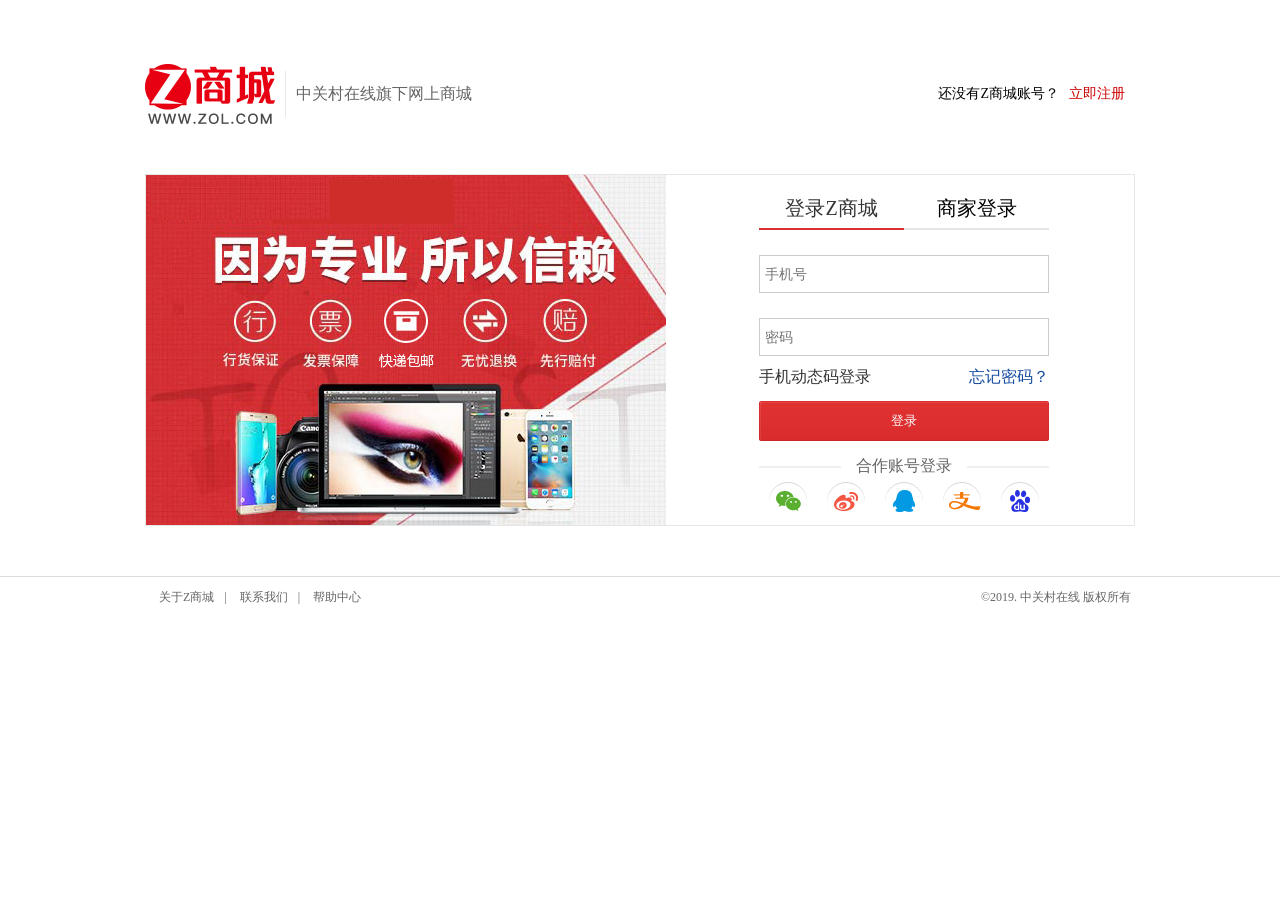
<file: src/cart.html>
<!DOCTYPE html>
<html lang="en">
<head>
    <meta charset="UTF-8">
    <title>Title</title>
    <link rel="stylesheet" href="css/base.css">
    <link rel="stylesheet" href="css/cart.css">
    <script src="js/lib/require.js" data-main="js/cart"></script>
    <!--<script src="lib/jquery-1.11.1.min.js"></script>-->
    <!--<script src="js/showUname.js"></script>-->
    <!--<script src="js/cart.js"></script>-->
</head>
<body>
<div class="topbar">
    <div class="container">
        <div class="zol_login_info">
            <div class="zol_home">
                <a href="index.html">商城首页</a>
            </div>
            <div class="zol_login">
                Hi~欢迎来到Z商城，请<a href="login.html">登录</a>
                <a href="register.html">免费注册</a>
            </div>
        </div>
        <div class="topbar_list">
            <ul>
                <li class="topbar_list_commom">
                    <a href="#">我的订单</a>
                </li>
                <li class="buyercenter">
                    <a href="#" class="topbar_list_hd">买家中心</a>
                    <i class="icon_arrow"></i>
                    <div class="buyerlist">
                        <a href="#">关注店铺<span>10</span></a>
                        <a href="#">关注商品<span>20</span></a>
                    </div>
                </li>
                <li class="topbar_list_commom">
                    <a href="#" id="cart_num">购物车<em class="cartnum">0</em>件</a>
                </li>
                <li class="topbar_list_commom"><a href="#">帮助中心</a></li>
                <li>|</li>
                <li class="phone_shop">
                    <a href="#" class="topbar_list_hd icon_phone">手机商城</a>
                    <i class="icon_arrow icon_arrow_phone"></i>
                    <div class="codeshow">
                        <img src="images/shop_wechat.png" alt="">
                    </div>
                </li>
                <li class="topbar_list_commom"><a href="#">中关村在线</a></li>
                <li class="topbar_list_commom"><a href="#">招商合作</a></li>
                <li class="contactus">
                    <a href="#" class="topbar_list_hd">联系客服</a>
                    <i class="icon_arrow"></i>
                    <div class="contact_phone">
                        400-688-1999
                    </div>
                </li>
            </ul>
        </div>
    </div>
</div>
<div class="z-header">
    <div class="container">
        <div class="logo">
            <h2><a href="index.html"><img src="images/logo.png" alt=""></a></h2>
        </div>
        <div class="flow-step">
            <ul>
                <li class="step1">加入购物车</li>
                <li class="step2">下订单</li>
                <li class="step3">去付款</li>
                <li class="step4">确认收货</li>
                <li class="step5">评价</li>
            </ul>
        </div>
    </div>
</div>
<div class="cart">
    <div class="container">
        <form action="">
            <!--<input type="hidden" name="buyType" value="2"/>-->
            <div class="cart-state mt">
                <p>购物车状态(<em class="cartnum">0</em>/30)</p>
                <div class="total"><input name="submitCart" type="submit" value="去结算"><span>总计（不含运费）：<em>&yen;</em><em class="total-cart-price">0</em></span></div>
            </div>
            <div class="order-table mt20">
                <table width="100%">
                    <thead>
                        <tr>
                            <th class="th-1">
                                <input type="checkbox" id="allCbk" style="margin-left: 12px">
                            </th>
                            <th class="th-2">所选商品</th>
                            <th class="th-3">单价（元）</th>
                            <th class="th-4">数量</th>
                            <th class="th-5">优惠</th>
                            <th class="th-6">小计（元）</th>
                            <th class="th-7">操作</th>
                        </tr>
                    </thead>
                    <tbody id="tab">
                        <!--<tr id="merchant_194784">-->
                            <!--<td colspan="7" class=" store-infor">-->
                                <!--<div class="shopname">-->
                                    <!--<input name="merchantId[]" type="radio" rel="forshop" value="194784" checked>店铺：-->
                                    <!--<a href="#" target="_blank">汇通数码风暴专营店</a>                                        </div>-->
                            <!--</td>-->
                        <!--</tr>-->
                        <!--<tr rel="goods-order"  id="cart_2963770" istuan='0'>-->
                            <!--<td colspan="2" class="s-infor clear">-->
                                <!--<input name="cartId[]" type="checkbox" value="2963770" item="item" rel="foritem" merchantId="194784" checked>-->
                                <!--&lt;!&ndash;新增对购物车已下架商品&ndash;&gt;-->
                                <!--<a href="#" class="pic">-->
                                    <!--<img src="https://mercrt-fd.zol-img.com.cn/t_s80x80/g5/M00/02/06/ChMkJ1uZ6u2IUbD_AAG1wzEB1BIAArqfAEv_TUAAbXb506.jpg" alt="">-->
                                <!--</a>-->
                                <!--<div class="inforbox">-->
                                    <!--<h3 class="tit"><a href="http://www.zol.com/detail/cell_phone/apple/31733684.html" title="【顺丰包邮】苹果 iPhone XS（全网通） 全网通4G" target="_blank">【顺丰包邮】苹果 iPhone XS（全网通） 全网通4G</a></h3>-->

                                    <!--<p>颜色：金色行货256GB</p>-->
                                    <!--<div class="info-con">-->
                                        <!--<span>套装：官方标配</span>-->
                                    <!--</div>-->

                                <!--</div>-->
                            <!--</td>-->
                            <!--<td class="s-price ">-->
                                <!--<em>9299</em>-->
                            <!--</td>-->
                            <!--<td class="s-amount ">-->
                                <!--<div class="buy-num">-->
                                    <!--<a class="minus" href="javascript:void(0)" title="减一" onClick="$.updateCartnumber({cartId:'2963770', maxNumber:'50', updateType:'minus', costNumber:'1', merchantId:'194784'})">-</a>-->
                                    <!--<input type="text" autocomplete="off" class="text-amount" value="1" onBlur="$.updateCartnumber({cartId:'2963770', maxNumber:'50',updateType:'change', costNumber:'1', merchantId:'194784'})" id="cartNumber_2963770">-->
                                    <!--<a class="plus" href="javascript:void(0)" title="加一" onClick="$.updateCartnumber({cartId:'2963770', maxNumber:'50',updateType:'plus', costNumber:'1', merchantId:'194784'})">+</a>-->
                                    <!--<div class="tips-2" id="tips_2963770" style="display:none;"></div>-->
                                <!--</div>-->
                            <!--</td>-->
                            <!--<td class="s-agio">-->
                                <!--<div>&minus;&minus;</div>-->
                            <!--</td>-->
                            <!--<td class="s-total">-->
                                <!--<em id="cartGoodsPcie_2963770">9299</em>-->
                            <!--</td>-->
                            <!--<td class="s-del">-->
                                <!--<div class="s-delbox">-->
                                    <!--<a href="javascript:void(0)" title="移入收藏夹" onclick="$.deleteCart({cartId:'2963770', deleteType:'collect'})">移入收藏夹</a>-->
                                    <!--<a href="javascript:void(0)" onclick="$.deleteCart({cartId:'2963770'})">删除</a>-->
                                    <!--<div class="deletebox" style="display:none;" id="zp-cart-2963770">-->
                                        <!--<p>确认要删除该商品吗？</p>-->
                                        <!--<a href="javascript:void(0)" onclick="$.deleteCart({cartId:'2963770', deleteType:'delete'})">是的</a><a href="javascript:void(0)" onclick="$.closeDeleteCart({cartId:'2963770'})">取消</a> <i></i>-->
                                    <!--</div>-->
                                <!--</div>-->
                            <!--</td>-->
                        <!--</tr>-->
                        <!--<tr rel="goods-order"  id="cart_2963763" istuan='0'>-->
                            <!--<td colspan="2" class="s-infor">-->
                                <!--<input name="cartId[]" type="checkbox" value="2963763" item="item" rel="foritem" merchantId="194784" checked>-->
                                <!--<a href="http://www.zol.com/detail/tablepc/apple/30010571.html" class="pic" target="_blank"><img width="80" height="80" src="https://mercrt-fd.zol-img.com.cn/t_s80x80/g5/M00/08/08/ChMkJllm7ZyINutBAARdL_VHxloAAedaAKn6AAABF1H420.jpg" alt="苹果 10.5英寸iPad Pro 平板电脑（64G WLAN版/A10X芯片/Retina屏）"></a>-->
                                <!--<div class="inforbox">-->
                                    <!--<h3 class="tit"><a href="http://www.zol.com/detail/tablepc/apple/30010571.html" title="苹果 10.5英寸iPad Pro 平板电脑（64G WLAN版/A10X芯片/Retina屏）" target="_blank">苹果 10.5英寸iPad Pro 平板电脑（64G WLAN版/A10X芯片/Retina屏）</a></h3>-->
                                    <!--<p>颜色：金色</p>-->
                                    <!--<div class="info-con">-->
                                        <!--<span>套装：官方标配</span>-->
                                    <!--</div>-->
                                <!--</div>-->
                            <!--</td>-->
                            <!--<td class="s-price ">-->
                                <!--<em>4399</em>-->
                            <!--</td>-->
                            <!--<td class="s-amount ">-->
                                <!--<div class="buy-num">-->
                                    <!--<a class="minus" href="javascript:void(0)" title="减一" onClick="$.updateCartnumber({cartId:'2963763', maxNumber:'10', updateType:'minus', costNumber:'1', merchantId:'194784'})">-</a>-->
                                    <!--<input type="text" autocomplete="off" class="text-amount" value="1" onBlur="$.updateCartnumber({cartId:'2963763', maxNumber:'10',updateType:'change', costNumber:'1', merchantId:'194784'})" id="cartNumber_2963763">-->
                                    <!--<a class="plus" href="javascript:void(0)" title="加一" onClick="$.updateCartnumber({cartId:'2963763', maxNumber:'10',updateType:'plus', costNumber:'1', merchantId:'194784'})">+</a>-->
                                    <!--<div class="tips-2" id="tips_2963763" style="display:none;"></div>-->
                                <!--</div>-->
                            <!--</td>-->
                            <!--<td class="s-agio">-->
                                <!--<div>&minus;&minus;</div>-->
                            <!--</td>-->
                            <!--<td class="s-total">-->
                                <!--<em id="cartGoodsPcie_2963763">4399</em>-->
                            <!--</td>-->
                            <!--<td class="s-del">-->
                                <!--<div class="s-delbox">-->
                                    <!--<a href="javascript:void(0)" title="移入收藏夹" onclick="$.deleteCart({cartId:'2963763', deleteType:'collect'})">移入收藏夹</a>-->
                                    <!--<a href="javascript:void(0)" onclick="$.deleteCart({cartId:'2963763'})">删除</a>-->
                                    <!--<div class="deletebox" style="display:none;" id="zp-cart-2963763">-->
                                        <!--<p>确认要删除该商品吗？</p>-->
                                        <!--<a href="javascript:void(0)" onclick="$.deleteCart({cartId:'2963763', deleteType:'delete'})">是的</a><a href="javascript:void(0)" onclick="$.closeDeleteCart({cartId:'2963763'})">取消</a> <i></i>-->
                                    <!--</div>-->
                                <!--</div>-->
                            <!--</td>-->
                        <!--</tr>-->
                        <!--<tr id="merchant_195010">-->
                            <!--<td colspan="7" class=" store-infor clearfix">-->
                                <!--<div class="shopname">-->
                                    <!--<input name="merchantId[]" type="radio" rel="forshop" value="195010" checked>店铺：-->
                                    <!--<a href="http://www.zol.com/shop_195010/" target="_blank">环宇荣合专营店</a>-->
                                <!--</div>-->
                            <!--</td>-->
                        <!--</tr>-->
                        <!--<tr rel="goods-order"  id="cart_2963762" istuan='0'>-->
                            <!--<td colspan="2" class="s-infor">-->
                                <!--<input name="cartId[]" type="checkbox" value="2963762" item="item" rel="foritem" merchantId="195010" checked>-->
                                <!--<a href="http://www.zol.com/detail/cell_phone/huawei/30965713.html" class="pic" target="_blank"><img width="80" height="80" src="https://mercrt-fd.zol-img.com.cn/t_s80x80/g5/M00/05/0E/ChMkJlt9I5WIalRUAAISIoHjc2UAArH-gKnLn4AAhI6386.jpg" alt="【现货包邮送壳膜】华为 nova 3e 4+64/128G 全网通版 全面屏 nova3e"></a>-->
                                <!--<div class="inforbox">-->
                                    <!--<h3 class="tit"><a href="http://www.zol.com/detail/cell_phone/huawei/30965713.html" title="【现货包邮送壳膜】华为 nova 3e 4+64/128G 全网通版 全面屏 nova3e" target="_blank">【现货包邮送壳膜】华为 nova 3e 4+64/128G 全网通版 全面屏 nova3e</a></h3>-->
                                    <!--<p>颜色：全网通 铂光金行货64GB</p>-->
                                    <!--<div class="info-con">-->
                                        <!--<span>套装：官方标配</span>-->
                                    <!--</div>-->
                                <!--</div>-->
                            <!--</td>-->
                            <!--<td class="s-price ">-->
                                <!--<em>1559</em>-->
                            <!--</td>-->
                            <!--<td class="s-amount ">-->
                                <!--<div class="buy-num">-->
                                    <!--<a class="minus" href="javascript:void(0)" title="减一" onClick="$.updateCartnumber({cartId:'2963762', maxNumber:'17', updateType:'minus', costNumber:'1', merchantId:'195010'})">-</a>-->
                                    <!--<input type="text" autocomplete="off" class="text-amount" value="1" onBlur="$.updateCartnumber({cartId:'2963762', maxNumber:'17',updateType:'change', costNumber:'1', merchantId:'195010'})" id="cartNumber_2963762">-->
                                    <!--<a class="plus" href="javascript:void(0)" title="加一" onClick="$.updateCartnumber({cartId:'2963762', maxNumber:'17',updateType:'plus', costNumber:'1', merchantId:'195010'})">+</a>-->
                                    <!--<div class="tips-2" id="tips_2963762" style="display:none;"></div>-->
                                <!--</div>-->
                            <!--</td>-->
                            <!--<td class="s-agio">-->
                                <!--<div>&minus;&minus;</div>-->
                            <!--</td>-->
                            <!--<td class="s-total">-->
                                <!--<em id="cartGoodsPcie_2963762">1559</em>-->
                            <!--</td>-->
                            <!--<td class="s-del">-->
                                <!--<div class="s-delbox">-->
                                    <!--<a href="javascript:void(0)" onclick="$.deleteCart({cartId:'2963762'})">删除</a>-->
                                    <!--<div class="deletebox" id="zp-cart-2963762">-->
                                        <!--<p>确认要删除该商品吗？</p>-->
                                        <!--<a href="javascript:void(0)" onclick="$.deleteCart({cartId:'2963762', deleteType:'delete'})">是的</a><a href="javascript:void(0)" onclick="$.closeDeleteCart({cartId:'2963762'})">取消</a> <i></i>-->
                                    <!--</div>-->
                                <!--</div>-->
                            <!--</td>-->
                        <!--</tr>-->
                    </tbody>
                </table>
                <div class="total-price">商品总价
                    <span>（不含运费）</span>：
                    <em>&yen;</em>
                    <em class="total-cart-price">0</em>
                </div>
                <div class="order-foot clearfix">
                    <label>
                        <a href="#" id="volumeDelete">批量删除</a>
                        <a href="index.html" class="go-shopping">&lt;&lt;继续购物</a>
                        <input type="submit" value="去结算" name="submitCart" class="accounting-btn">
                    </label>
                </div>
            </div>
        </form>

    </div>
</div>
<div class="z-footer">
    <p class="links">
        <a href="#">关于商城</a>|
        <a href="#">营销中心</a>|
        <a href="#">服务中心</a>|
        <a href="#">联系我们</a>|
        <a href="#">发展历程</a>|
        <a href="#">媒体报道</a>
    </p>
    <p>
        <span class="copyright">&copy;中关村在线 版权所有. 京ICP备09041801号-182
            <a href="#">京ICP证010391号</a>
        </span>
    </p>
    <div class="authentication">
        <a href="#"><img width="108" height="40" alt="经营性网站备案信息" src="http://icon.zol-img.com.cn/zol_shop/index_2012v1/beian.png"></a>
        <a href="#"><img width="108" height="40" alt="海淀网络警察提醒您" src="http://icon.zol-img.com.cn/zol_shop/index_2012v1/jingcha.png"></a>
    </div>
</div>
</body>
</html>
</file>
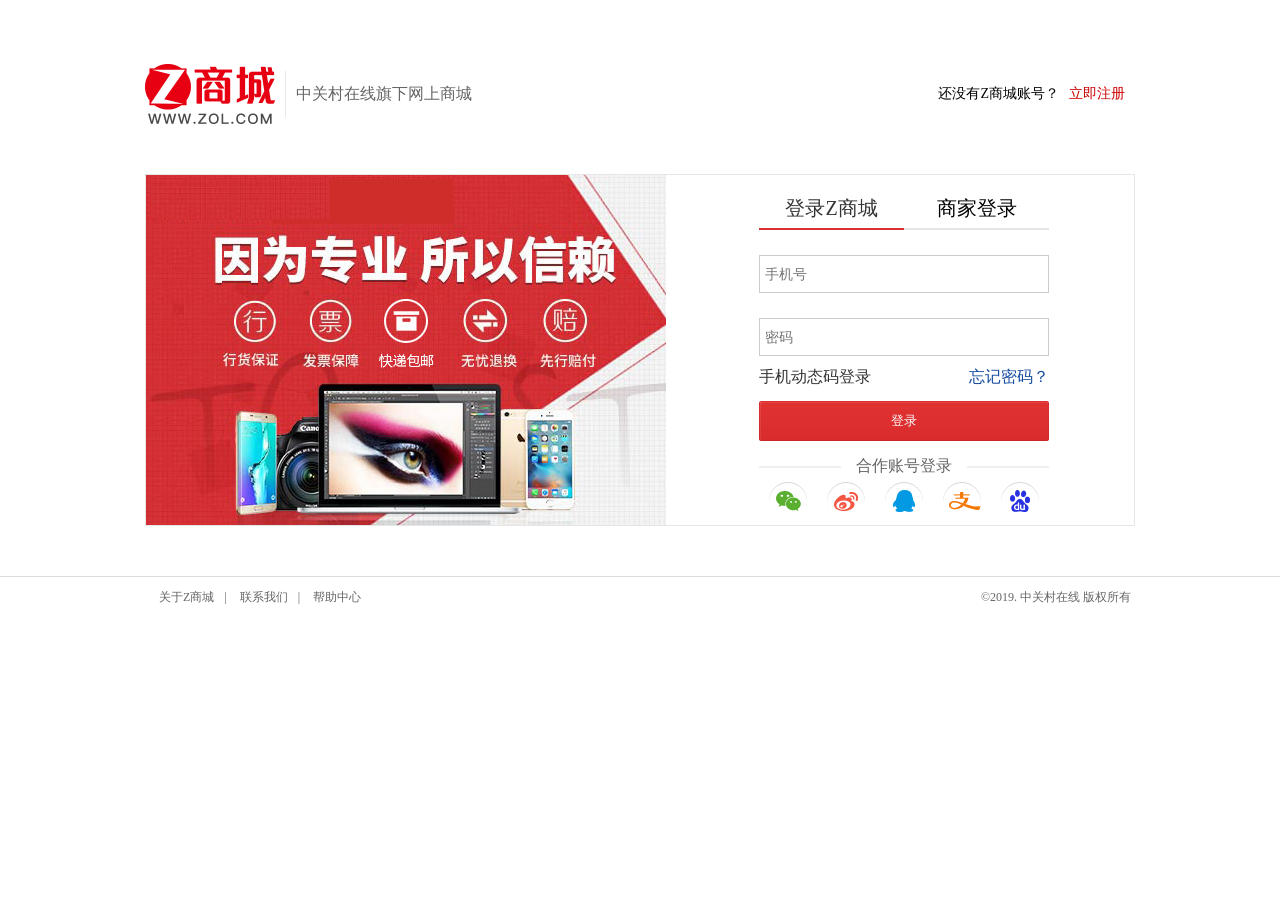
<file: src/login.html>
<!DOCTYPE html>
<html lang="en">
<head>
    <meta charset="UTF-8">
    <title>Title</title>
    <link rel="stylesheet" href="css/commom.css">
    <link rel="stylesheet" href="css/login.css">
    <script src="js/lib/require.js" data-main="js/login"></script>
    <!--<script src="js/lib/jquery-1.11.1.min.js"></script>-->
    <!--<script src="lib/jquery.cookie.js"></script>-->
    <!--<script src="lib/jquery.validate.js"></script>-->
    <!--<script src="lib/localization/messages_zh.js"></script>-->
    <!--<script src="lib/additional-methods.js"></script>-->
    <!--<script src="js/login.js"></script>-->
</head>
<body>
<div class="wrapper">
    <div class="header">
        <div class="logo">
            <h2><a href="index.html"><img src="images/logo.png" alt="logo"></a></h2>
            <p><a href="index.html">中关村在线旗下网上商城</a></p>
        </div>
        <div class="header_message">
            还没有Z商城账号？<a href="register.html">立即注册</a>
        </div>
    </div>
</div>
<div class="login_wrap">
    <div class="container">
        <div class="banner">
            <img src="images/ad2_1.jpg" alt="">
        </div>
        <div class="login_content">
            <div class="login_header">
                <span class="current">登录Z商城</span>
                <span>商家登录</span>
            </div>
            <ul class="login_body">
                <li class="login_user current">
                    <form action="#">
                        <i></i>
                        <div class="login_form">
                            <input type="text" name="uname" placeholder="手机号">
                        </div>
                        <div class="login_form">
                            <input type="text" name="upwd" placeholder="密码">
                        </div>
                        <div class="login_phone">
                            <div class="login_phone_left">
                                <span></span><a href="#">手机动态码登录</a>
                            </div>
                            <div class="forgetpassword">
                                <a href="#">忘记密码？</a>
                            </div>
                        </div>
                        <button class="loginBtn">登录</button>
                    </form>
                    <div class="friend">
                        <p>合作账号登录</p>
                        <div class="friend_list">
                            <a href="#"></a>
                            <a href="#"></a>
                            <a href="#"></a>
                            <a href="#"></a>
                            <a href="#"></a>
                        </div>
                    </div>
                </li>
                <li class="login_shop">
                    <div class="login_form">
                        <input type="text" placeholder="手机号">
                    </div>
                    <div class="login_form">
                        <input type="text" placeholder="密码">
                    </div>
                    <button class="loginBtn">登录</button>
                </li>
            </ul>
        </div>
    </div>
</div>

<div class="reg_footer">
    <div class="container">
        <div class="reg_about">
            <a href="#">关于Z商城</a>|
            <a href="#">联系我们</a>|
            <a href="#">帮助中心</a>
        </div>
        <div class="reg_copyright">
            &copy;2019. 中关村在线 版权所有
        </div>
    </div>
</div>
</body>
</html>
</file>
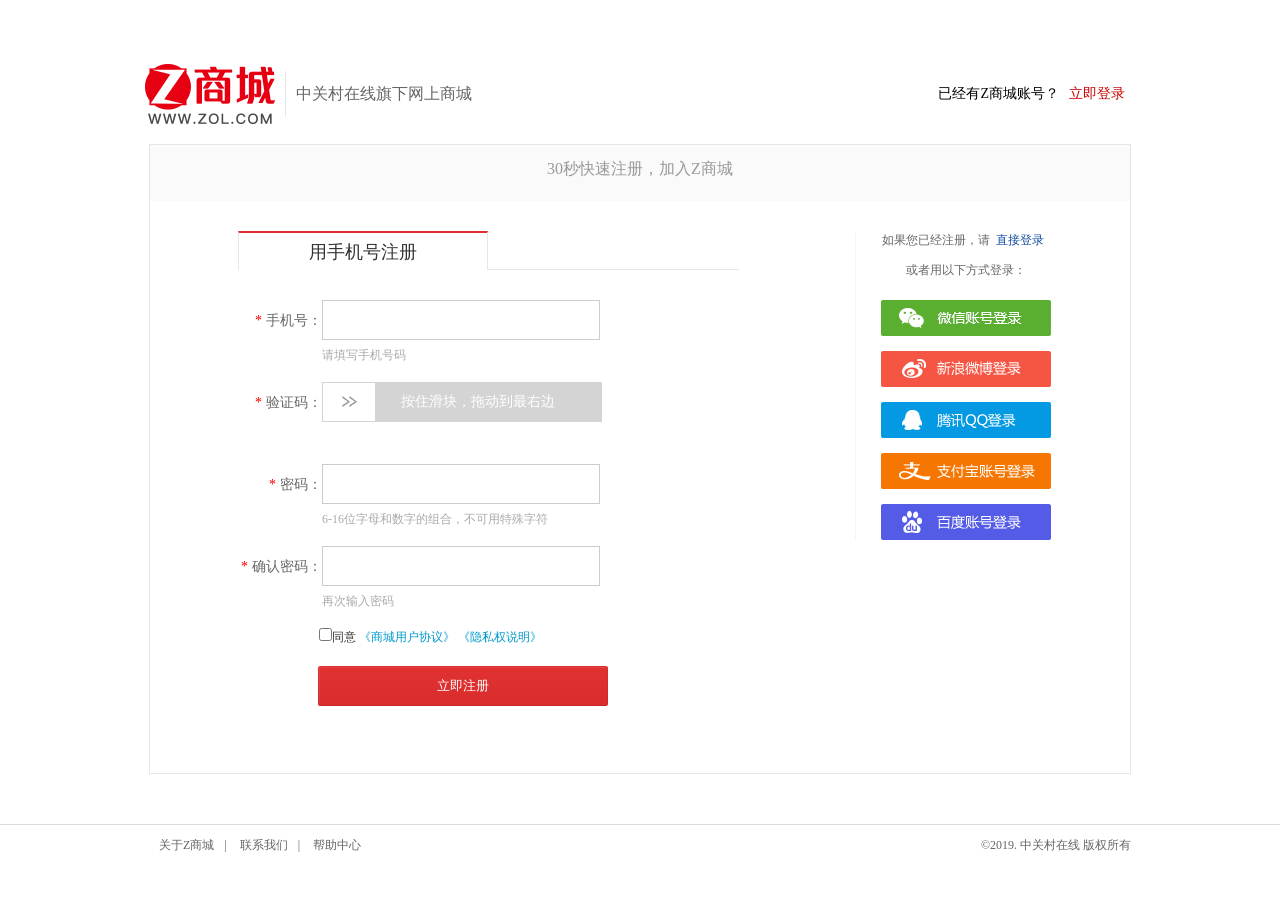
<file: src/register.html>
<!DOCTYPE html>
<html lang="en">
<head>
    <meta charset="UTF-8">
    <title>Title</title>
    <link rel="stylesheet" href="css/commom.css">
    <link rel="stylesheet" href="css/register.css">
    <!--<link rel="stylesheet" href="js/lib/verify-master/css/verify.css">-->
    <!--<script src="js/lib/jquery-1.11.1.min.js"></script>-->
    <!--<script src="js/lib/verify-master/js/verify.js"></script>-->
    <script src="js/lib/require.js" data-main="js/register"></script>
    <!--<script src="lib/jquery.validate.js"></script>-->
    <!--<script src="lib/localization/messages_zh.js"></script>-->
    <!--<script src="lib/additional-methods.js"></script>-->
    <!--<script src="js/register.js"></script>-->
</head>
<body>
<div class="wrapper">
    <div class="header">
        <div class="logo">
            <h2><a href="index.html"><img src="images/logo.png" alt="logo"></a></h2>
            <p><a href="index.html">中关村在线旗下网上商城</a></p>
        </div>
        <div class="header_message">
            已经有Z商城账号？<a href="login.html">立即登录</a>
        </div>
    </div>
</div>
<div class="reg_wrapper">
    <div class="container">
        <div class="reg_header">
            30秒快速注册，加入Z商城
        </div>
        <div class="reg">
            <form action="">
                <div class="reg_tab">
                    <ul>
                        <li class="current">
                            <span>用手机号注册</span>
                        </li>
                    </ul>
                </div>
                <div class="reg_content">
                    <div class="reg_form">
                        <div class="flag">
                            <em>*</em>
                            手机号：
                        </div>
                        <div class="info">
                            <input type="text" name="uname" id="uname">
                            <!--<i class="msg"></i>-->
                            <div class="tips">请填写手机号码</div>
                        </div>
                    </div>
                    <div class="reg_form">
                        <div class="flag">
                            <em>*</em>
                            验证码：
                        </div>
                        <div id="verify_box">
                            <div id="verify_xbox">
                                <div id="btn">
                                    <img src="images/lllllll.png" />
                                </div>
                            </div>
                            &nbsp; &nbsp; &nbsp; &nbsp; &nbsp;按住滑块，拖动到最右边
                        </div>
                        <!--<div class="info" id="ucode">-->
                        <!--</div>-->
                    </div>
                    <div class="reg_form">
                        <div class="flag">
                            <em>*</em>
                            密码：
                        </div>
                        <div class="info">
                            <input type="text" name="upwd" id="upwd">
                            <!--<i class="msg"></i>-->
                            <div class="tips">6-16位字母和数字的组合，不可用特殊字符</div>
                        </div>
                    </div>
                    <div class="reg_form">
                        <div class="flag">
                            <em>*</em>
                            确认密码：
                        </div>
                        <div class="info">
                            <input type="text" name="upwd2" id="upwd2">
                            <!--<i class="msg"></i>-->
                            <div class="tips">再次输入密码</div>
                        </div>
                    </div>
                    <div class="agreement">
                        <span>
                            <input type="checkbox" name="agree" id="agree">同意
                            <a href="#" target="_blank">《商城用户协议》</a>
                            <a href="#" target="_blank">《隐私权说明》</a>
                        </span>

                    </div>
                    <button id="regBtn">立即注册</button>
                </div>
            </form>
        </div>
        <div class="fast_login">
            <p>如果您已经注册，请<a href="login.html">直接登录</a>或者用以下方式登录：</p>
            <div class="fast_login_list">
                <a href="#"></a>
                <a href="#"></a>
                <a href="#"></a>
                <a href="#"></a>
                <a href="#"></a>
            </div>
        </div>
    </div>
</div>
<div class="reg_footer">
    <div class="container">
        <div class="reg_about">
            <a href="#">关于Z商城</a>|
            <a href="#">联系我们</a>|
            <a href="#">帮助中心</a>
        </div>
        <div class="reg_copyright">
            &copy;2019. 中关村在线 版权所有
        </div>
    </div>
</div>
</body>
</html>
</file>
<file: src/css/base.css>
html,body,ul,li,ol,dl,dd,dt,p,h1,h2,h3,h4,h5,h6,form,fieldset,legend,img,input,figure,figcaption{margin:0;padding:0;}
h1,h2,h3,h4,h5,h6{font-size:16px;font-weight:normal;}
ul,ol,li{list-style:none;}
b,strong{font-weight:normal;}
em,i{font-style:normal;}
a,u{text-decoration: none;}
img{border:0;display:block;}
input{outline:none;}
*{font-family: "微软雅黑";box-sizing: border-box}
input:-webkit-autofill{-webkit-box-shadow: 0 0 0px 1000px white inset;}
:focus{
    border: none;
    background: none;
    outline:none;
}

/****************************顶部******************************/
.topbar{
    width: 100%;
    height: 30px;
    background: #f5f5f5;
    border-bottom: 1px solid #e6e6e6;
    line-height: 30px;
    font-size: 14px;
}
.topbar .container{
    width: 1200px;
    height: 30px;
    margin: 0 auto;
}
/********左边********/
.topbar .zol_login_info{
    float: left;
    color: #666;
}
.topbar .zol_login_info .zol_home{
    float: left;
    padding: 0 20px 0 0;
}
.topbar .zol_login_info .zol_home a{
    color: #666;
}
.topbar .zol_login_info .zol_login{
    float: left;
    padding: 0 20px 0 0;
}
.topbar .zol_login_info .zol_login a{
    color: #36c;
}

.topbar .zol_login_info .zol_login a:hover{
    color: #c00;
    text-decoration: underline;
}

/*******右边部分********/
.topbar .topbar_list{
    float: right;
    color: #666;
}
.topbar .topbar_list ul li{
    float: left;
    margin: 0 10px;
    height: 30px;
    position: relative;
}
.topbar .topbar_list ul li a{
    color: #666;
    display: inline-block;
}
.topbar .topbar_list ul li.topbar_list_commom:hover a{
    color: #c00;
    text-decoration: underline;
}
.topbar .topbar_list ul li a.topbar_list_hd{
    position: relative;
    padding: 0 23px 0 10px;
}
.topbar .topbar_list ul li a.icon_phone{
    padding: 0 23px 0 25px;
    background: url("./../images/topbar_ico.png") no-repeat 0 0;
}
.topbar .topbar_list ul li i.icon_arrow{
    display: block;
    width: 7px;
    height: 4px;
    position: absolute;
    top: 13px;
    left: 75px;
    background: url("./../images/topbar_ico.png") 0 -45px no-repeat;
    transition: linear 200ms;
}
.topbar .topbar_list ul li i.icon_arrow_phone{
    left: 90px;
}

/*.topbar .topbar_list .buyercenter{*/

/*}*/
.topbar .topbar_list .buyercenter:hover{
    background: #fff;
    border-left: 1px solid #e6e6e6;
    border-right: 1px solid #e6e6e6;
}
.topbar .topbar_list .buyercenter:hover .buyerlist{
    display: block;
}
.topbar .topbar_list .buyercenter:hover a.topbar_list_hd{
    padding: 0 22px 0 9px;
}
.topbar .topbar_list .buyercenter .buyerlist{
    display: none;
    width: 120px;
    height: 60px;
    padding-left: 10px;
    /*text-align: center;*/
    position: absolute;
    left: -1px;
    z-index: 222;
    background: #fff;
    line-height: 30px;
    font-size: 12px;
    border: 1px solid #e6e6e6;
    border-top: none;
}
.topbar .topbar_list .buyercenter .buyerlist a{
    color: #333;
}
.topbar .topbar_list .buyercenter .buyerlist span{
    color: #f33;
    margin-left: 10px;
}

.topbar .topbar_list .phone_shop .codeshow{
    width: 150px;
    height: 150px;
    padding: 10px;
    position: absolute;
    left: -1px;
    background: #fff;
    border: 1px solid #e6e6e6;
    border-top: none;
    display: none;
}
.topbar .topbar_list .phone_shop .codeshow img{
    width: 130px;
    height: 130px;
}
.topbar .topbar_list .phone_shop:hover{
    background: #fff;
    border-left: 1px solid #e6e6e6;
    border-right: 1px solid #e6e6e6;
}
.topbar .topbar_list .phone_shop:hover a.topbar_list_hd{
    padding: 0 22px 0 24px;
}
.topbar .topbar_list .phone_shop:hover a.icon_phone{
    background-position: -1px 0px;
}
.topbar .topbar_list .phone_shop:hover .codeshow{
    display: block;
}

.topbar .topbar_list .contactus .contact_phone{
    display: none;
    width: 110px;
    height: 30px;
    text-align: center;
    position: absolute;
    right: -1px;
    z-index: 222;
    background: #fff;
    line-height: 30px;
    font-size: 14px;
    border: 1px solid #e6e6e6;
    border-top: none;
}
.topbar .topbar_list .contactus:hover {
    background: #fff;
    border-left: 1px solid #e6e6e6;
    border-right: 1px solid #e6e6e6;
}
.topbar .topbar_list .contactus:hover a.topbar_list_hd{
    padding: 0 22px 0 9px;
}
.topbar .topbar_list .contactus:hover .contact_phone{
    display: block;
}

.topbar .topbar_list li:hover i{
    transform:rotate(180deg);
}


/*****************************header*****************************/
.header{
    width: 100%;
    height: 120px;
    padding: 30px 0;
}
.header .container{
    width: 1200px;
    height: 60px;
    margin: 0 auto;
}
.header h2{
    float: left;
}
.header .header_city{
    float: left;
    width: 68px;
    height: 28px;
    line-height: 26px;
    position: relative;
    zoom: 1;
    margin: 10px 0 0 20px;
    padding: 0 10px;
    border: 1px solid #e6e6e6;
    z-index: 103;
    background: #fff;
    cursor: pointer;
}
.header .header_city i.icon_arrow{
    position: absolute;
    top: 12px;
    right: 13px;
    display: block;
    width: 7px;
    height: 4px;
    background: url("./../images/topbar_ico.png") 0 -45px no-repeat;
    transition: linear 200ms;
}
.header .header_search{
    float: left;
    width: 540px;
    height: 36px;
    margin: 10px 0 0 50px;
    position: relative;
    zoom: 1;
    z-index: 102;
    border: 2px solid #ec3639;
}
.header .header_search input[type="text"]{
    padding: 6px 10px;
    width: 461px;
    height: 32px;
    font-size: 14px;
    color: #666;
    border: none;
    outline: none;
}
.header .header_search input[type="submit"]{
    position: absolute;
    top: 0;
    right: 0;
    width: 75px;
    height: 32px;
    font-size: 16px;
    color: #fff;
    border: none;
    background: #ec3639;
    outline: none;
    cursor: pointer;
}
.header .header_search .search_keywords{
    position: absolute;
    top: 4px;
    right: 85px;
}
.header .header_search .search_keywords a{
    display: inline-block;
    margin: 0 0 0 5px;
    padding: 0 5px;
    font-size: 12px;
    background: #eee;
    color: #757575;
    /*-webkit-transition: all .2s;*/
    /*transition: all .2s;*/
}

.header .header_list{
    float: right;
    padding: 16px 0 0;
}
.header .header_list a{
    margin: 0 0 0 50px;
    font-size: 14px;
    color: #333;
    position: relative;
}
.header .header_list a i.icon_img{
    display: block;
    position: absolute;
    top: 0px;
    width: 22px;
    height: 22px;
    background: url("./../images/head.png") no-repeat
}
.header .header_list a.myorder i.icon_img{
    left: -30px;
    background-position: 0 -167px;
}
.header .header_list a.mydiscount i.icon_img{
    left: -30px;
    background-position: 0 -189px;
}
.header .header_list a.mycart i.icon_img{
    left: -30px;
    background-position: 0 -211px;
}
.header .header_list a:hover{
    color: #ec3639;
}
.header .header_list a:hover i.icon_img{
    background: url("./../images/head.png") no-repeat
}
.header .header_list a.myorder:hover i.icon_img{
    left: -30px;
    background-position: -30px -167px;
}
.header .header_list a.mydiscount:hover i.icon_img{
    left: -30px;
    background-position: -28px -189px;
}
.header .header_list a.mycart:hover i.icon_img{
    left: -30px;
    background-position: -32px -211px;
}
.header .header_list a em{
    position: absolute;
    top: -8px;
    left: -12px;
    font-size: 12px;
    background: red;
    color: #fff;
    display: block;
    width: 14px;
    height: 14px;
    text-align: center;
    line-height: 14px;
    border-radius: 50%;
}

/*header_city*/
.header_city ul{
    display: none;
    width: 180px;
    padding: 8px 0;
    position: absolute;
    left: -1px;
    top: 25px;
    background-color: #fff;
    z-index: 4;
    border: 1px solid #e6e6e6;
}
.header_city ul:before{
    content: "";
    display: block;
    width: 66px;
    border-top: 1px solid #fff;
    position: absolute;
    top: -1px;
    left: 0;
}
.header_city ul li{
    float: left;
    padding: 2px 10px;
    height: 26px;
    font-size: 12px;
}
.header_city ul li a{
    color: #333;
    display: inline-block;
    padding: 0 5px;
    color: #333;
    white-space: nowrap;
}
.header_city ul li.city_btn a{
    display: block;
    background-color: #ce1a1b;
    height: 26px;
    line-height: 26px;
    color: #fff;
}
.header_city:hover ul{
    display: block;
}
.header_city:hover span i{
    transform: rotate(180deg);
}



/********************导航栏*********************/
.nav{
    width: 100%;
    height: 39px;
}
.nav .container{
    width: 1200px;
    height: 39px;
    margin: 0 auto;
    position: relative;
}
.nav ul{
    height: 39px;
    line-height: 39px;
    margin-left: 180px;
}
.nav ul li{
    float: left;
    margin-right: 30px;
    padding: 0 10px;
    font-size: 18px;
}
.nav ul li a{
    color: #333;
}
.nav ul li.current a{
    color: #f33;
}
.nav .category{
    width: 160px;
    height: 39px;
    float: left;
    position: relative;
    padding: 0 0 0 52px;
    font-size: 16px;
    color: #fff;
    cursor: pointer;
    margin: -39px 0 0;
    background-color: #ec3639;
    z-index: 20;
}
.nav .category .category_header{
    line-height: 39px;
}
.nav .category .category_body{
    display: none;
    position: absolute;
    top: 39px;
    left: 0;
    width: 160px;
    background-color: #fff;
}
.nav .category .category_body .category_item{
    position: absolute;
    width: 160px;
    height: 400px;
    overflow: hidden;
    background-color: #454545;
    z-index: 3;
}
.nav .category .category_body .category_item .category_item_hd{
    position: relative;
    zoom: 1;
    margin: -1px 10px 0;
    padding: 0 0 0 50px;
    height: 54px;
    line-height: 54px;
    border-top: 1px solid #4d4d4d;
}
.nav .category .category_body .category_item .category_item_hd h3{
    position: relative;
    height: 54px;
}
.nav .category .category_body .category_item .category_item_hd h3 a{
    color: #fff;
}
.nav .category .category_body .category_item .category_item_hd h3 i{
    display: block;
    position: absolute;
    z-index: 333;
    top: 23px;
    right: 12px;
    width: 6px;
    height: 11px;
    background: url("./../images/head.png") no-repeat -44px -154px;
}
.nav .category .category_body .category_item .category_item_hd>i{
    display: block;
    position: absolute;
    left: 16px;
    top: 17px;
    width: 20px;
    height: 18px;
    background: url("./../images/head.png") no-repeat;
}
.nav .category .category_body .category_item .category_item_hd>i.icon_phone{
    background-position: 0px 0px;
}
.nav .category .category_body .category_item .category_item_hd>i.icon_com{
    background-position: 0px -21px;
}
.nav .category .category_body .category_item .category_item_hd>i.icon_diy{
    background-position: 0px -133px;
}
.nav .category .category_body .category_item .category_item_hd>i.icon_cam{
    background-position: 0px -40px;
}
.nav .category .category_body .category_item .category_item_hd>i.icon_outer{
    background-position: 0px -61px;
}
.nav .category .category_body .category_item .category_item_hd>i.icon_ai{
    background-position: 0px -91px;
}


.nav .category .category_body .category_item .hover{
    margin: -1px 0 0;
    z-index: 2;
    padding: 0 0 0 51px;
    border-left: 2px solid #454545;
    background-color: #fff;
}
.nav .category .category_body .category_item .hover>i{
    left: 22px;
}
.nav .category .category_body .category_item .hover>i.icon_phone{
    left: 18px;
    background-position: -30px 0px;
}
.nav .category .category_body .category_item .hover>i.icon_com{
    background-position: -30px -21px;
}
.nav .category .category_body .category_item .hover>i.icon_diy{
    background-position: -30px -133px;
}
.nav .category .category_body .category_item .hover>i.icon_cam{
    background-position: -30px -40px;
}
.nav .category .category_body .category_item .hover>i.icon_outer{
    background-position: -30px -61px;
}
.nav .category .category_body .category_item .hover>i.icon_ai{
    background-position: -30px -91px;
}
.nav .category .category_body .category_item .hover h3 i{
    display: none;
}
.nav .category .category_body .category_item .hover h3 {
    margin-left: 7px;
}
.nav .category .category_body .category_item .hover h3 a{
    color: #333;
}
.nav .category .category_body .category_item .hover h3 a:hover{
    color: #f33;
    text-decoration: underline;
}

.nav .category_body .category_content{
    display: none;
    position: relative;
    top: 0;
    left: -20px;
    width: 680px;
    height: 400px;
    background-color: #fff;
    -webkit-box-shadow: 0 0 8px 0 #ccc;
    box-shadow: 0 0 8px 0 #ccc;
    z-index: 2;
}
.nav .category_body .category_content .categoryall{
    display: none;
    /*position: absolute;*/
    padding: 0 30px 30px;
    height: 400px;
    background: #fff;
}
.nav .category_body .category_content .categoryall .categoryall_itemlist{
    padding: 13px 0 0;
}
.nav .category_body .category_content .categoryall .categoryall_itemlist a{
    display: inline-block;
    margin: 0 30px 0 0;
    color: #333;
    line-height: 30px;
    font-size: 14px;
}
.nav .category_body .category_content .categoryall .categoryall_itemlist a:hover{
    text-decoration: underline;
    color: #f33;
}


/*******************************footer***************************/
.footer{
    width: 100%;
    border-top: 1px solid #d9d9d9;
}
.footer_wrapper{
    width: 100%;
    height: 291px;
    background: #f5f5f5;
}
.footer_wrapper .container{
    width: 1200px;
    height: 290px;
    margin: 0 auto;
}
.footer_wrapper .footer_service{
    padding: 30px 0;
    overflow: hidden;
    zoom: 1;
}
.footer_wrapper .footer_service li{
    position: relative;
    float: left;
    width: 200px;
    height: 50px;
    background: url(./../images/service-bg.png) no-repeat;
}
.footer_wrapper .footer_service li.footer_service_bg1{
    background-position: 0 0;
}
.footer_wrapper .footer_service li.footer_service_bg2{
    background-position: 0 -52px;
}
.footer_wrapper .footer_service li.footer_service_bg3{
    background-position: 0 -104px;
}
.footer_wrapper .footer_service li.footer_service_bg4{
    background-position: 0 -156px;
}
.footer_wrapper .footer_service li.footer_service_bg5{
    background-position: 0 -208px;
}
.footer_wrapper .footer_service li.footer_service_bg6{
    background-position: 0 -260px;
}
.footer_wrapper .footer_service li a{
    display: block;
    height: 50px;
    padding-left: 60px;
    color: #333;
}
.footer_wrapper .footer_service li a p.top{
    font-size: 18px;
    height: 28px;
    line-height: 28px;
    color: #333;
}
.footer_wrapper .footer_service li a p.below{
    font-size: 14px;
    height: 22px;
    line-height: 22px;
    color: #666;
}
.footer_wrapper .footer_menu{
    padding: 20px 0;
    border-top: 1px solid #ededed;
}
.footer_wrapper .footer_menu .cooperation{
    width: 205px;
    float: right;
    padding: 0 0 0 60px;
    background: url(./../images/footer.png) 0 -215px no-repeat;
}
.footer_wrapper .footer_menu .cooperation dt{
    padding: 0;
    font-size: 20px;
    color: #666;
}
.footer_wrapper .footer_menu .cooperation dd p{
    font-size: 12px;
    line-height: 30px;
}
.footer_wrapper .footer_menu .cooperation dd a{
    display: block;
    margin: 6px 0 0;
    width: 80px;
    height: 26px;
    line-height: 26px;
    font-size: 12px;
    color: #fff;
    text-align: center;
    background: #f33;
    -moz-border-radius: 2px;
    -webkit-border-radius: 2px;
    border-radius: 2px;
}
.footer_wrapper .footer_menu .hotline{
    float: right;
    width: 270px;
    padding: 0 0 0 60px;
    background: url(./../images/footer.png) 0 -90px no-repeat;
}
.footer_wrapper .footer_menu .hotline dt{
    padding: 0;
    font-size: 20px;
    color: #666;
}
.footer_wrapper .footer_menu .hotline dd{
    font-size: 12px;
    line-height: 30px;
}
.footer_wrapper .footer_menu .footer_menu_commom{
    float: left;
    width: 140px;
    line-height: 30px;
}
.footer_wrapper .footer_menu .footer_menu_commom dt{
    color: #666;
    font-size: 14px;
    font-weight: bold;
}
.footer_wrapper .footer_menu .footer_menu_commom dd a{
    display: block;
    color: #666;
    font-size: 14px;
}
.footer_wrapper .footer_menu .footer_menu_commom dd a:hover{
    text-decoration: underline;
}

/*最下面一块*/
.footer_list{
    width: 100%;
    height: 175px;
    padding: 25px 0 30px;
    background: #2d2d2d;
}
.footer_list .container{
    width: 1200px;
    margin:  0 auto;
    position: relative;
}
.footer_list .footer_nav{
    margin: 0 0 0 -10px;
    padding: 7px 0 0;
    font-size: 12px;
    color: #666;
}
.footer_list .footer_nav a{
    margin: 0 10px;
    color: #fff;
    white-space: normal;
    word-break: keep-all;
}
.footer_list .footer_nav a:hover{
    text-decoration: underline;
}
.footer_list .footer_copyright {
    margin: 0 0 0 -10px;
    padding: 20px 0 0;
    font-size: 12px;
    color: #999;
}
.footer_list .footer_copyright a{
    margin: 0 10px;
    color: #999;
    white-space: normal;
    word-break: keep-all;
}
.footer_list .footer_copyright a:hover{
    text-decoration: underline;
}
.footer_list .footer_copyright a img{
    position: relative;
    top: 4px;
    display: inline-block;
    width: 16px;
    height: 16px;
}
.footer_list .footer_area{
    position: absolute;
    top: 0;
    right: 0;
}
.footer_list .footer_area .wechat{
    float: right;
    padding: 0 0 0 34px;
    background: url(./../images/icon.png) no-repeat 0 -22px;
}
.footer_list .footer_area .wechat img{
    width: 100px;
    height: 100px;
}
.footer_list .footer_area a{
    margin: 0 40px 0 0;
    color: #fff;
    line-height: 21px;
    float: right;
    padding: 0 0 0 34px;
    background: url(./../images/icon.png) no-repeat;
}
.footer_list .container>a{
    position: absolute;
    color: #fff;
    background: #666;
    -webkit-border-radius: 3px;
    border-radius: 3px;
    right: 0;
    top: 110px;
    padding: 0 8px;
    font-size: 12px;
}


/*侧边栏*/
.sidebar{
    width: 37px;
    height: 100%;
    background: #2d2d2d;
    position: fixed;
    right: 0;
    top: 0;
    z-index: 999;
    padding: 40px 0 10px;
}
.sidebar_top ul{

}
.sidebar_top ul li{
    margin-bottom: 20px;
    position: relative;
}
.sidebar_top ul li .icon_img{
    width: 37px;
    height: 37px;
    cursor: pointer;
    background:url("./../images/bar_ico.png") no-repeat;
}
.sidebar_top ul li:hover .hiddenblock{
    display: block;
}
.sidebar_top ul li:hover .icon_img span{
    background: #fff;
    color: #f33;
}
.sidebar_top ul li .icon_img:hover{
    background-color: #f33;
}
.sidebar_top ul li.sidebar_myorder .icon_img{
    background-position: 0 0;
}
.sidebar_top ul li.sidebar_myfooter .icon_img{
    background-position: 0 -74px;
}
.sidebar_top ul li.sidebar_mycart .icon_img{
    background-position: 0 -111px;
}
.sidebar_top ul li.sidebar_mydiscount .icon_img{
    background-position: 0 -222px;
}
.sidebar_top ul li.sidebar_mycart span{
    width: 16px;
    height: 16px;
    position: absolute;
    top: -5px;
    right: 0;
    background: #f33;
    border-radius: 50%;
    color: #fff;
    text-align: center;
    line-height: 16px;
    font-size: 12px;
}
.sidebar_top ul li .hiddenblock{
    display: none;
    position: absolute;
    top: 0;
    left: -60px;
    width: 60px;
    height: 37px;
    background: #f33;
    font-size: 12px;
    text-align: center;
    line-height: 37px;
}
.sidebar_top ul li .hiddenblock a{
    color: #fff;
}
.sidebar_back{
    width: 37px;
    height: 37px;
    position: absolute;
    bottom: 0;
    right: 0;
    background-color: #2d2d2d;
    background:url("./../images/bar_ico.png") no-repeat 0 -185px;
    cursor: pointer;
}
.sidebar_back:hover{
    background-color:#f33;
}
</file>
<file: src/css/cart.css>
.clear:after{
    content: "";
    display: block;
    visibility: hidden;
    clear: both;
    height: 0;
    font-size: 0;
}
.z-header{
    width: 100%;
    height: 120px;
    padding: 30px 0;
}
.z-header .container{
    width: 960px;
    margin: 0 auto;
    height: 60px;
}
.z-header .logo{
    float: left;
}
.z-header .flow-step{
    float: right;
    padding: 2px 0 0;
}
.z-header .flow-step li{
    float: left;
    width: 104px;
    height: 36px;
    line-height: 36px;
    padding: 0 14px 0 0;
    font-size: 14px;
    text-align: center;
    background: #e6e6e6 url(./../images/cartimgs/step-bg.png) no-repeat;
    background-position: 100% -74px;
}
.z-header .flow-step li.step1{
    background-position: 100% -37px;
    background-color: #e02d2d;
    color: #fff;
    padding: 0 14px;
}
.z-header .flow-step li.step5{
    background-image: none;
}

/******************商品list**************/
.cart{
    width: 100%;
}
.cart .container{
    width: 960px;
    margin: 0 auto;
}
.cart .cart-state{
    margin-top: 10px;
    text-align: right;
}
.cart .cart-state p{
    padding: 7px 0 10px 0;
    font-size: 12px;
}
.cart .cart-state p em{
    padding: 0 0 0 10px;
    color: #666;
}
.cart .cart-state .total{
    height: 22px;
    line-height: 22px;
    color: #666;
}
.cart .cart-state input {
    float: right;
    width: 58px;
    height: 22px;
    background: url(./../images/cartimgs/pic1.png) no-repeat;
    background-position: -192px -150px;
    border: 0 none;
    color: #fff;
    line-height: 22px;
    text-align: center;
    font-weight: bold;
    cursor: pointer;
}
.cart .cart-state .total span {
    float: right;
    padding: 0 8px 0 0;
    line-height: 24px;
    color: #999;
    font-size: 12px;
}
.cart .cart-state .total em {
    padding: 0 2px 0 0;
    color: #ff0000;
    font-weight: bold;
    font-family: verdana;
}
.cart .order-table{
    margin-top: 20px;
}
.order-table table{
    border: none;
    border-collapse: collapse;
    border-spacing: 0;
}
.order-table th{
    height: 36px;
    background: #f5f5f5;
    border-top: 2px solid #e02d2d;
    line-height: 36px;
    font-weight: normal;
    text-align: center;
    font-size: 14px;
}
.order-table th.th-1{
    width: 3%;
}
.order-table th.th-2{
    width: 38%;
}
.order-table th.th-3{
    width: 10%;
}
.order-table th.th-4{
    width: 15%;
}
.order-table th.th-5{
    width: 10%;
}
.order-table th.th-6{
    width: 12%;
}
.order-table th.th-7{
    width: 12%;
}
.order-table .store-infor{
    height: 53px;
    padding: 10px 0 0 0;
    border: none;
    background: #fff;
}
.order-table .shopname{
    float: left;
    line-height: 43px;
    font-size: 12px;
}
.order-table .shopname input{
    margin: 0 5px 0 0;
    position: relative;
    top: 2px;
}
.order-table .shopname a{
    color: #134ba0;
    text-decoration: none;
    cursor: pointer;
}
.order-table .shopname a:hover{
    color: #f33;
    text-decoration: underline;
}
.order-table td {
    padding: 10px;
    border-top: 1px solid #e3e3e3;
    border-bottom: 1px solid #e3e3e3;
    text-align: center;
}
.order-table .s-infor {
    padding: 10px 10px 10px 12px;
    border-left: 1px solid #e3e3e3;
}
.s-infor input {
    float: left;
    margin: 24px 10px 0 0;
}
.s-infor .pic {
    float: left;
    width: 82px;
    height: 82px;
    border: 1px solid #ccc;
    line-height: 58px;
    text-align: center;
    background: #fff;
}
.s-infor .pic img{
    width: 80px;
    height: 80px;
    display: block;
}
.s-infor>a{
    color: #134ba0;
    text-decoration: none;
    cursor: pointer;
}
.s-infor .inforbox {
    float: left;
    width: 250px;
    padding: 0 0 0 10px;
    line-height: 20px;
    text-align: left;
}
.s-infor .inforbox .tit {
    margin: -2px 0 4px;
    height: 20px;
    line-height: 20px;
    font-weight: normal;
    font-size: 12px;
    overflow: hidden;
}
.s-infor .inforbox .tit a {
    color: #134ba0;
}
.s-infor .inforbox .tit a:hover {
    color: #f33;
    text-decoration: underline;
}
.s-infor .inforbox p {
    color: #666;
    font-size: 12px;
}
.s-infor .info-con {
    height: 20px;
    line-height: 20px;
    color: #666;
    font-size: 12px;
}
/*!*价格*!*/
.s-price {
    font-size: 12px;
    text-align: center;
}
/*!*数量*!*/
.buy-num {
    position: relative;
    width: 100px;
    padding: 0 15px;
    text-align: center;
    margin: 0 auto;
}
.text-amount {
    width: 30px;
    height: 20px;
    float: left;
    padding: 1px 3px;
    text-align: right;
    border: none;
    border-top: 1px solid #ccc;
    border-bottom: 1px solid #ccc;
}
.minus, .plus {
    float: left;
    width: 20px;
    height: 20px;
    line-height: 20px;
    background: #fff;
    color: #333;
    text-align: center;
    border: 1px solid #ccc;
    overflow: hidden;
    cursor: pointer;
}
/*!*优惠*!*/
.s-agio {
    font-size: 12px;
    text-align: center;
}
/*小计*/
.s-total {
    font-size: 12px;
    text-align: center;
}
.s-total em {
    color: #ff0000;
}
/*操作*/
.order-table .s-del {
    border-right: 1px solid #e3e3e3;
}
.s-del a {
    display: block;
    line-height: 20px;
    color: #134ba0;
    font-size: 12px;
}
.s-delbox{
    position: relative;
}
.deletebox {
    width: 164px;
    padding: 6px 10px;
    position: absolute;
    top: -60px;
    left: -40px;
    border: 1px solid #ccc;
    background-color: #fff;
    line-height: 18px;
    color: #666;
    font-size: 12px;
    display: none;
}
.deletebox:before{
    position: absolute;
    content: "";
    border-width: 8px;
    border-color: #fff transparent transparent transparent;
    border-style: solid;
    top: 50px;
    left: 50%;
    margin-left: -3px;
    z-index: 111;
}
.deletebox:after{
    position: absolute;
    content: "";
    border-width: 10px;
    border-color: #ccc transparent transparent transparent;
    border-style: solid;
    top: 50px;
    left: 50%;
    margin-left: -5px;
}
.s-del .deletebox a {
    margin: 0 12px;
    display: inline-block;
    color: #3366cc;
    cursor: pointer;
}
/*商品总价*/
.total-price {
    padding: 0 10px 0 0;
    height: 52px;
    line-height: 52px;
    text-align: right;
    font-size: 12px;
}
.total-price span {
    color: #666;
}
.total-price em {
    color: #ff0000;
    font-size: 16px;
    font-weight: bold;
    font-family: verdana;
}
/*批量删除*/
.order-foot {
    position: relative;
    width: 960px;
    padding: 0 0 0 12px;
    height: 35px;
    border: 1px solid #e3e3e3;
    background: #f5f5f5;
    line-height: 33px;
}
.order-foot label {
    padding: 0 25px 0 0;
}
.order-foot a {
    float: left;
    margin: 0 30px 0 0;
    color: #134ba0;
    font-size: 12px;
}
.order-foot a:hover{
    color: #f33;
    text-decoration: underline;
}
.order-foot .go-shopping {
    float: none;
    position: absolute;
    top: 0;
    right: 150px;
    margin: 0;
    font-family: "simsun";
}
.order-foot .accounting-btn {
    position: absolute;
    top: -1px;
    right: -1px;
    width: 130px;
    height: 35px;
    font: 18px/35px "Microsoft YaHei";
    color: #fff;
    border: 0 none;
    background: url(./../images/cartimgs/pic1.png) no-repeat;
    background-position: 0 -113px;
    cursor: pointer;
}
/*z-footer*/
.z-footer{
    margin: 40px auto 0;
    padding: 5px 0 20px;
    width: 960px;
    text-align: center;
    border-top: 1px solid #e3e3e3;
}
.z-footer .links {
    padding: 14px 0 6px;
    color: #ccc;
    font-size: 12px;
}
.z-footer .links a {
    margin: 0 10px;
    color: #134ba0;
}
.z-footer .links a:hover{
    color: #f33;
    text-decoration: underline;
}
.z-footer .copyright {
    display: inline-block;
    height: 23px;
    padding-left: 28px;
    position: relative;
    line-height: 23px;
    color: #333;
    font-size: 12px;
}
.z-footer .copyright a{
    color: #134ba0;
}
.z-footer .authentication {
    padding-top: 12px;
}
.authentication a {
    display: inline-block;
    margin-right: 8px;
}
</file>
<file: src/css/commom.css>
html,body,ul,li,ol,dl,dd,dt,p,h1,h2,h3,h4,h5,h6,form,fieldset,legend,img,input,figure,figcaption{margin:0;padding:0;}
h1,h2,h3,h4,h5,h6{font-size:16px;font-weight:normal;}
ul,ol,li{list-style:none;}
b,strong{font-weight:normal;}
em,i{font-style:normal;}
a,u{text-decoration: none;}
img{border:0;display:block;}
input{outline:none;}
input:-webkit-autofill{-webkit-box-shadow: 0 0 0px 1000px white inset;}
:focus{
    border: none;
    background: none;
    outline:none;
}
*{font-family: "微软雅黑";box-sizing: border-box}

body{
    padding-top: 50px;
}
.wrapper{
    width: 100%;
    height: 94px;
    padding: 14px 0 20px;
}
.header{
    width: 990px;
    height: 60px;
    margin: 0 auto;
}
.header .logo{
    float: left;
}
.header .logo h2{
    float: left;
}
.header .logo p{
    float: left;
    height: 46px;
    line-height: 46px;
    margin: 7px 0 8px;
    border-left: 1px solid #e6e6e6;
    margin-left: 10px;
    padding-left: 10px;
}
.header .logo p a{
    color: #666;
}
.header .header_message{
    float: right;
    line-height: 60px;
    font-size: 14px;
}
.header .header_message a{
    padding: 3px 10px;
    color: #c00;
    font-size: 14px;
}
.header .header_message a:hover{
    background: #c00;
    color: #fff;
}
/*底部*/
.reg_footer{
    width: 100%;
    height: 65px;
    margin: 50px 0 0;
    padding: 12px 0 25px;
    border-top: 1px solid #dcdcdc;
}
.reg_footer .container{
    width: 982px;
    margin: 0 auto;
    font-size: 12px;
    color: #666;
}
.reg_footer .reg_about{
    float: left;
}
.reg_footer .reg_about a{
    margin: 0 10px;
    color: #666;
}
.reg_footer .reg_copyright{
    float: right;
}
</file>
<file: src/css/login.css>
.login_wrap{
    width: 100%;
    height: 352px;
}
.login_wrap .container{
    width: 990px;
    height: 352px;
    margin:  30px auto;
    border: 1px solid #e6e6e6;
    background: #fff;
}
.login_wrap .banner{
    width: 520px;
    height: 350px;
    float: left;
}
.login_wrap .banner img{
    display: block;
}
.login_wrap .login_content{
    float: right;
    width: 375px;
    height: 350px;
    padding-right: 85px;
}
.login_wrap .login_header{
    width: 290px;
    height: 55px;
    padding: 20px 0 0;
    border-bottom: 2px solid #e6e6e6;
}
.login_wrap .login_header span{
    float: left;
    width: 145px;
    height: 35px;
    display: inline-block;
    text-align: center;
    font-size: 20px;
    font-weight: normal;
    margin-bottom: -2px;
    cursor: pointer;
}
.login_wrap .login_header span.current{
    border-bottom: 2px solid #de3030;
    color: #333;
}
.login_wrap .login_user{
    display: block;
    width: 290px;
    margin-top: 10px;
    position: relative;
}
.login_wrap .login_user .login_form,.login_wrap .login_shop .login_form{
    position: relative;
    margin: 25px 0 7px;
    padding: 8px 5px;
    height: 38px;
    border: 1px solid #ccc;
    z-index: 2;
}
.login_wrap .login_user .login_form input,.login_wrap .login_shop .login_form input{
    display: block;
    width: 278px;
    height: 22px;
    font-size: 14px;
    border: none;
}
.login_wrap .login_user i{
    display: none;
    background: #ff3333;
    position: absolute;
    top: -20px;
    left: 0;
    font-size: 12px;
    color: #ff3333;
    padding: 0 0 0 20px;
    background: url(./../images/login-bg.png) no-repeat;
    background-position: -155px -196px;
}
.login_wrap .login_user .login_form label{
    position: absolute;
    top: -20px;
    left: 0;
    font-size: 12px;
    color: #ff3333;
    padding: 0 0 0 20px;
    background: url(./../images/login-bg.png) no-repeat;
    background-position: -155px -196px;
}
.login_wrap .login_user .login_phone{
    width: 290px;
    height: 38px;
    padding-bottom: 10px;
    line-height: 28px;
}
.login_wrap .login_user .login_phone .login_phone_left{
    float: left;
}
.login_wrap .login_user .login_phone .login_phone_left a{
    color: #333;
}
.login_wrap .login_user .login_phone .forgetpassword{
    float: right;
}
.login_wrap .login_user .login_phone .forgetpassword a{
    color: #134ba0;
}
.login_wrap .login_user .loginBtn,.login_wrap .login_shop .loginBtn{
    display: block;
    margin: 0 0 10px;
    width: 290px;
    height: 40px;
    color: #fff;
    text-align: center;
    border: none;
    background: url('./../images/reg-bg.png') 0 0;
}
.login_wrap .login_user .friend{
    width: 290px;
    text-align: center;
    margin-top: 15px;
    color: #666666;
}
.login_wrap .login_user .friend p{
    position: relative;
}
.login_wrap .login_user .friend p:before{
    content: "";
    display: block;
    width: 80px;
    border: 1px solid #f0f0f0;
    position: absolute;
    top: 10px;
    left: 0;
}
.login_wrap .login_user .friend p:after{
    content: "";
    display: block;
    width: 80px;
    border: 1px solid #f0f0f0;
    position: absolute;
    top: 10px;
    right: 0;
}
.login_wrap .login_user .friend .friend_list a{
    float: left;
    margin: 5px 10px 0;
    width: 38px;
    height: 38px;
    overflow: hidden;
}
.login_wrap .login_user .friend .friend_list a:nth-of-type(1){
    background: url("./../images/bgs2.png") 0 0 no-repeat;
}
.login_wrap .login_user .friend .friend_list a:nth-of-type(1):hover{
    background: url("./../images/bgs2.png")  0 -38px no-repeat;
}
.login_wrap .login_user .friend .friend_list a:nth-of-type(2){
    background: url("./../images/reg-bg.png") 0 -82px no-repeat;
}
.login_wrap .login_user .friend .friend_list a:nth-of-type(2):hover{
    background: url("./../images/reg-bg.png") 0 -121px no-repeat;
}
.login_wrap .login_user .friend .friend_list a:nth-of-type(3){
    background: url("./../images/reg-bg.png") -39px -82px no-repeat;
}
.login_wrap .login_user .friend .friend_list a:nth-of-type(3):hover{
    background: url("./../images/reg-bg.png") -39px -121px no-repeat;
}
.login_wrap .login_user .friend .friend_list a:nth-of-type(4){
    background: url("./../images/reg-bg.png") -78px -82px no-repeat;
}
.login_wrap .login_user .friend .friend_list a:nth-of-type(4):hover{
    background: url("./../images/reg-bg.png") -78px -121px no-repeat;
}
.login_wrap .login_user .friend .friend_list a:nth-of-type(5){
     background: url("./../images/reg-bg.png") -117px -82px no-repeat;
}
.login_wrap .login_user .friend .friend_list a:nth-of-type(5):hover{
    background: url("./../images/reg-bg.png") -117px -121px no-repeat;
}

.login_wrap .login_shop{
    margin-top: 30px;
    display: none;
}
</file>
<file: src/css/register.css>
.reg_wrapper{
    width: 100%;
    height: 630px;
}
.reg_wrapper .container{
    width: 982px;
    height: 630px;
    margin: 0 auto;
    border: 1px solid #e6e6e6;
}
.reg_wrapper .reg_header{
    width: 980px;
    height: 56px;
    padding: 14px 0;
    background: #fafafa;
    color: #999;
    text-align: center;
}
/*左边部分*/
.reg_wrapper .reg{
    width: 500px;
    padding: 30px 0 0 89px;
    float: left;
}
.reg_wrapper .reg_tab{
    width: 500px;
    height: 39px;
    border-bottom: 1px solid #e6e6e6;
}
.reg_wrapper .reg_tab ul{
    width: 500px;
    height: 39px;
}
.reg_wrapper .reg_tab ul li{
    float: left;
    /*position: relative;*/
    height: 39px;
    line-height: 39px;
    margin: 0 -1px;
    width: 250px;
    border: 1px solid #e6e6e6;
    border-bottom:none;
    background: #fff;
    text-align: center;
    cursor: pointer;
    font-size: 18px;
    color: #333;
}
.reg_wrapper .reg_tab ul li.current{
    margin: 0 -1px -1px;
    padding: 0 0 2px;
    border-top: 2px solid #e02d2d;
    background: #fff;
}
.reg_content{
    padding-top: 30px;
    width: 500px;
    position: relative;
}
.reg_content .reg_form{
    position: relative;
    margin: 0 0 42px;
    padding: 0 0 0 83px;
}
.reg_content .reg_form .flag {
    position: absolute;
    top: 0;
    left: 0;
    width: 83px;
    font: 14px/40px "Arial";
    text-align: right;
    color: #666;
}
.reg_content .reg_form .flag em{
    color: red;
}
.reg_content .reg_form .info input{
    /*display: inline-block;*/
    margin: 0 10px 0 0;
    padding: 8px 5px;
    width: 278px;
    height: 40px;
    border: 1px solid #ccc;
}
.reg_content .reg_form .info label.error{
    position: absolute;
    top: 0;
    left: 383px;
    padding: 0 0 0 20px;
    font: 12px/40px "Arial";
    color: #ff3333;
    background: url(./../images/login-bg.png) no-repeat;
    background-position: -155px -184px;
    white-space: nowrap;
}
.reg_content .reg_form .info .msg{
    position: absolute;
    top: 0;
    left: 383px;
    padding: 0 0 0 20px;
    font: 12px/40px "Arial";
    color: #ff3333;
    background-position: -155px -162px;
    white-space: nowrap;
}
.reg_content .reg_form .info .tips {
    position: absolute;
    top: 47px;
    left: 83px;
    color: #aaa;
    font-size: 12px;
}
.reg_content .agreement{
    padding-left: 80px;
    color: #333;
    font-size: 12px;
    position: relative;
}
.reg_content .agreement label.error{
    position: absolute;
    top: -12px;
    left: 383px;
    padding: 0 0 0 20px;
    font: 12px/40px "Arial";
    color: #ff3333;
    background-position: -155px -184px;
    white-space: nowrap;
}
.reg_content .agreement a{
    color: #0099cc;
}
.reg_content #regBtn{
    display: block;
    margin: 20px 0 0 79px;
    width: 290px;
    height: 40px;
    color: #fff;
    text-align: center;
    border: none;
    cursor: pointer;
    background: url('./../images/reg-bg.png') 0 0;
}
/*右边部分*/
.fast_login{
    float: right;
    margin-top: 30px;
    padding: 0 80px 0 25px;
    width: 275px;
    border-left: 1px solid #f5f5f5;
    text-align: center;
}

.fast_login p{
    width: 170px;
    margin: -6px 0 0;
    font-size: 12px;
    line-height: 30px;
    color: #666;
}
.fast_login p a{
    margin: 0 6px;
    color: #134ba0;
}
.fast_login .fast_login_list a{
    display: block;
    margin: 15px 0 0;
    width: 170px;
    height: 36px;
}
.fast_login .fast_login_list a:nth-of-type(1){
    background: url("./../images/weixin.png") no-repeat;
}
.fast_login .fast_login_list a:nth-of-type(2){
    background: url("./../images/login-bg.png") no-repeat 0 0;
}
.fast_login .fast_login_list a:nth-of-type(3){
    background: url("./../images/login-bg.png") no-repeat 0 -37px;
}
.fast_login .fast_login_list a:nth-of-type(4){
    background: url("./../images/login-bg.png") no-repeat 0 -74px;
}
.fast_login .fast_login_list a:nth-of-type(5){
    background: url("./../images/login-bg.png") no-repeat 0 -111px;
}


#verify_box{
    width: 280px;
    height: 40px;
    text-align: center;
    line-height: 40px;
    font-size: 14px;
    color:#fff;
    /*position: relative;*/
    background-color: rgba(212, 212, 212, 1);
    /*top:-40px;*/
    /*right:-49px;*/
}
#verify_xbox{
    width: 54px;
    height: 40px;
    text-align: center;
    line-height: 40px;
    font-size: 14px;
    color:#fff;
    position: absolute;
    background: #7BBB55;
}
#verify_box #btn{
    cursor: pointer;
    width: 54px;
    height: 40px;
    background-color: rgba(255, 255, 255, 1);
    border: solid 1px rgba(212, 212, 212, 1);
    float: right;
}
#verify_box .continue{
    width: 120px;
    height: 40px;
    background-color: rgba(212, 212, 212, 1);
    margin: 0 70px;
    border: none;
    color: #302f41;
    font-size: 16px;
}
#verify_box .continue:hover{
    background-color: rgba(235, 54, 38, 1);
    color: #ffffff;
}
#verify_box #btn img {
    display: inline-block;
    margin: 0 auto;
}
</file>
